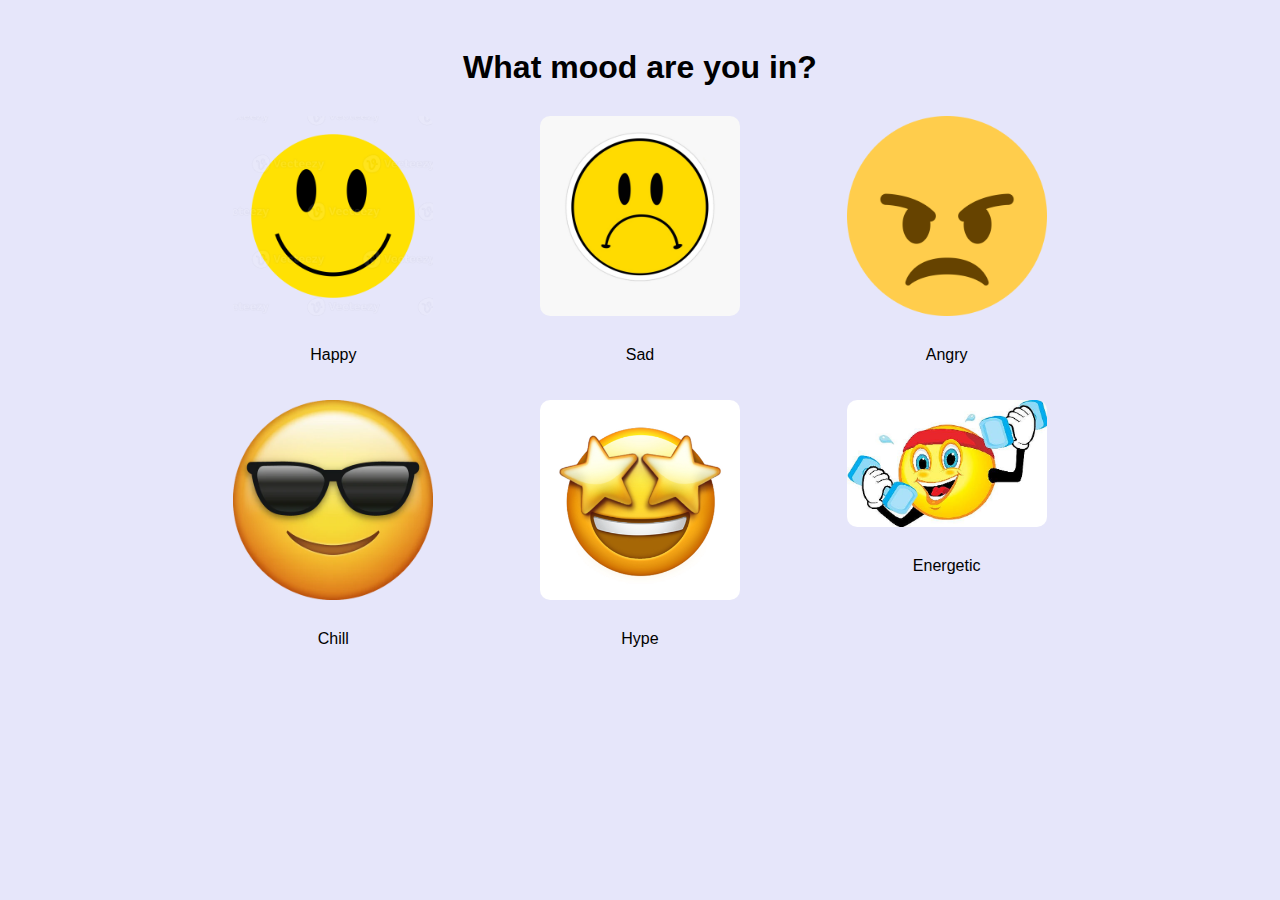
<file: index.html>
<!DOCTYPE html>
<html lang="en">
<head>
  <meta charset="UTF-8" />
  <meta name="viewport" content="width=device-width, initial-scale=1.0" />
  <title>What Mood are you In?</title>
  <link rel="stylesheet" href="style.css" />
  
</head>
<body>
  <h1>What mood are you in?</h1>
  <div class="grid-container">
    <div class="mood-container" onclick="selectMood('happy')">
      <img src="pictures/smiley face.webp" alt="Happy" class="shared-image-style" />
      <p>Happy</p>
    </div>
    <div class="mood-container" onclick="selectMood('sad')">
      <img src="pictures/sad face.jpg" alt="Sad" class="shared-image-style" />
      <p>Sad</p>
    </div>
    <div class="mood-container" onclick="selectMood('angry')">
      <img src="pictures/angry.png" alt="Angry" class="shared-image-style" />
      <p>Angry</p>
    </div>
    <div class="mood-container" onclick="selectMood('chill')">
      <img src="pictures/chill.webp" alt="Chill" class="shared-image-style" />
      <p>Chill</p>
    </div>
    <div class="mood-container" onclick="selectMood('hype')">
      <img src="pictures/hype.webp" alt="Hype" class="shared-image-style" />
      <p>Hype</p>
    </div>
    <div class="mood-container" onclick="selectMood('energetic')">
      <img src="pictures/energetic.jpg" alt="Energetic" class="shared-image-style" />
      <p>Energetic</p>
    </div>
  </div>
  <script src="script2.js"></script>
</body>
</html>
</file>
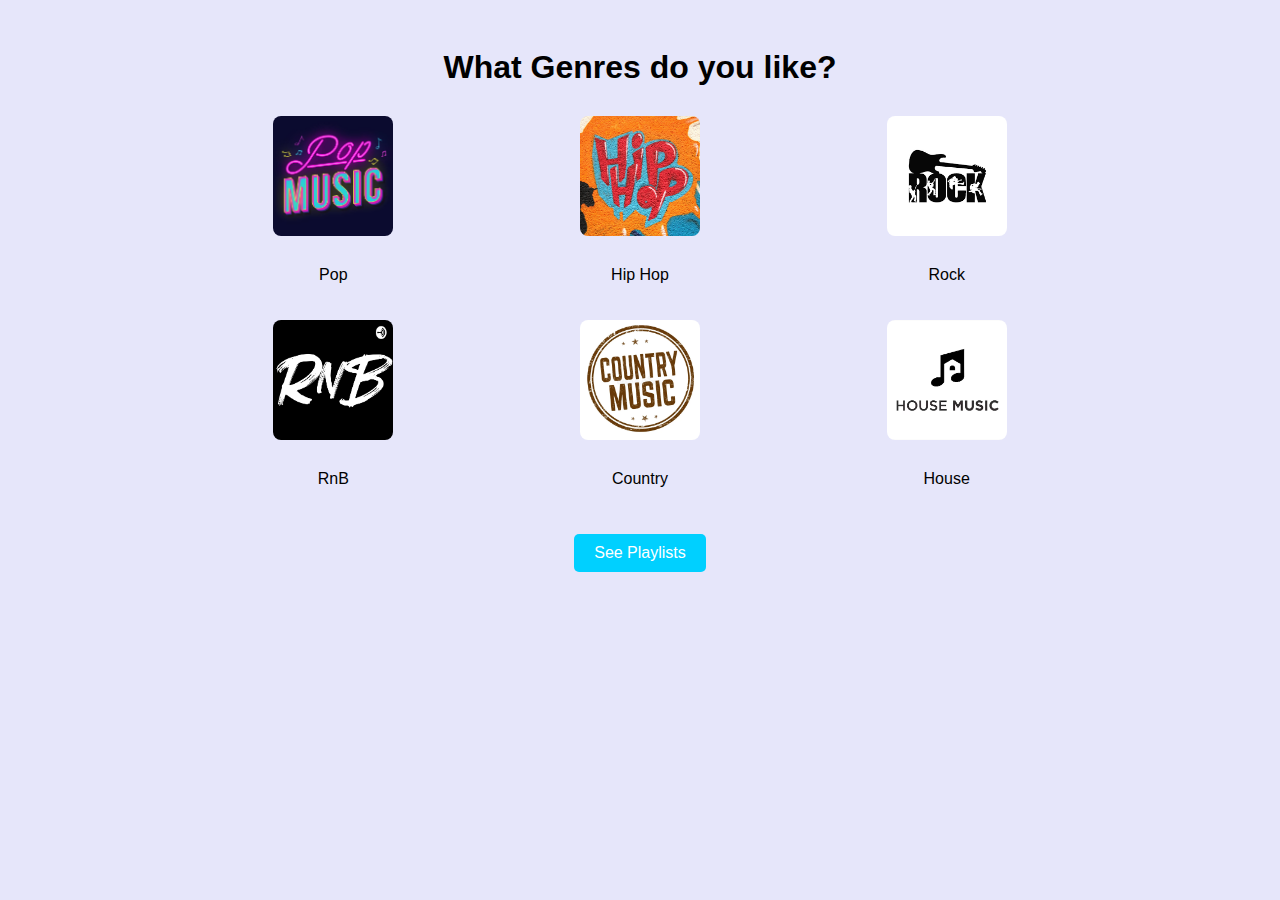
<file: genre.html>
<!DOCTYPE html>
<html lang="en">
<head>
  <meta charset="UTF-8">
  <meta name="viewport" content="width=device-width, initial-scale=1.0">
  <title>Select Your Genres</title>
  <link rel="stylesheet" href="style.css">
</head>
<body>
  <h1>What Genres do you like?</h1>
  <div class="grid-container">
    <div class="genre" onclick="toggleGenre(this, 'pop')">
      <img src="pictures/pop.jpg" alt="Pop" class="shared-image-style">
      <p>Pop</p>
    </div>
    <div class="genre" onclick="toggleGenre(this, 'hiphop')">
      <img src="pictures/hip hop.jpg" alt="Hip Hop" class="shared-image-style">
      <p>Hip Hop</p>
    </div>
    <div class="genre" onclick="toggleGenre(this, 'rock')">
      <img src="pictures/rock.png" alt="Rock" class="shared-image-style">
      <p>Rock</p>
    </div>
    <div class="genre" onclick="toggleGenre(this, 'rnb')">
      <img src="pictures/rnb.jpg" alt="R&B" class="shared-image-style">
      <p>RnB</p>
    </div>
    <div class="genre" onclick="toggleGenre(this, 'country')">
      <img src="pictures/country.webp" alt="Country" class="shared-image-style">
      <p>Country</p>
    </div>
    <div class="genre" onclick="toggleGenre(this, 'house')">
      <img src="pictures/house.avif" alt="House" class="shared-image-style">
      <p>House</p>
    </div>

  </div>
  <button onclick="saveGenres()">See Playlists</button>
  <script src="script2.js"></script>
</body>
</html>
</file>
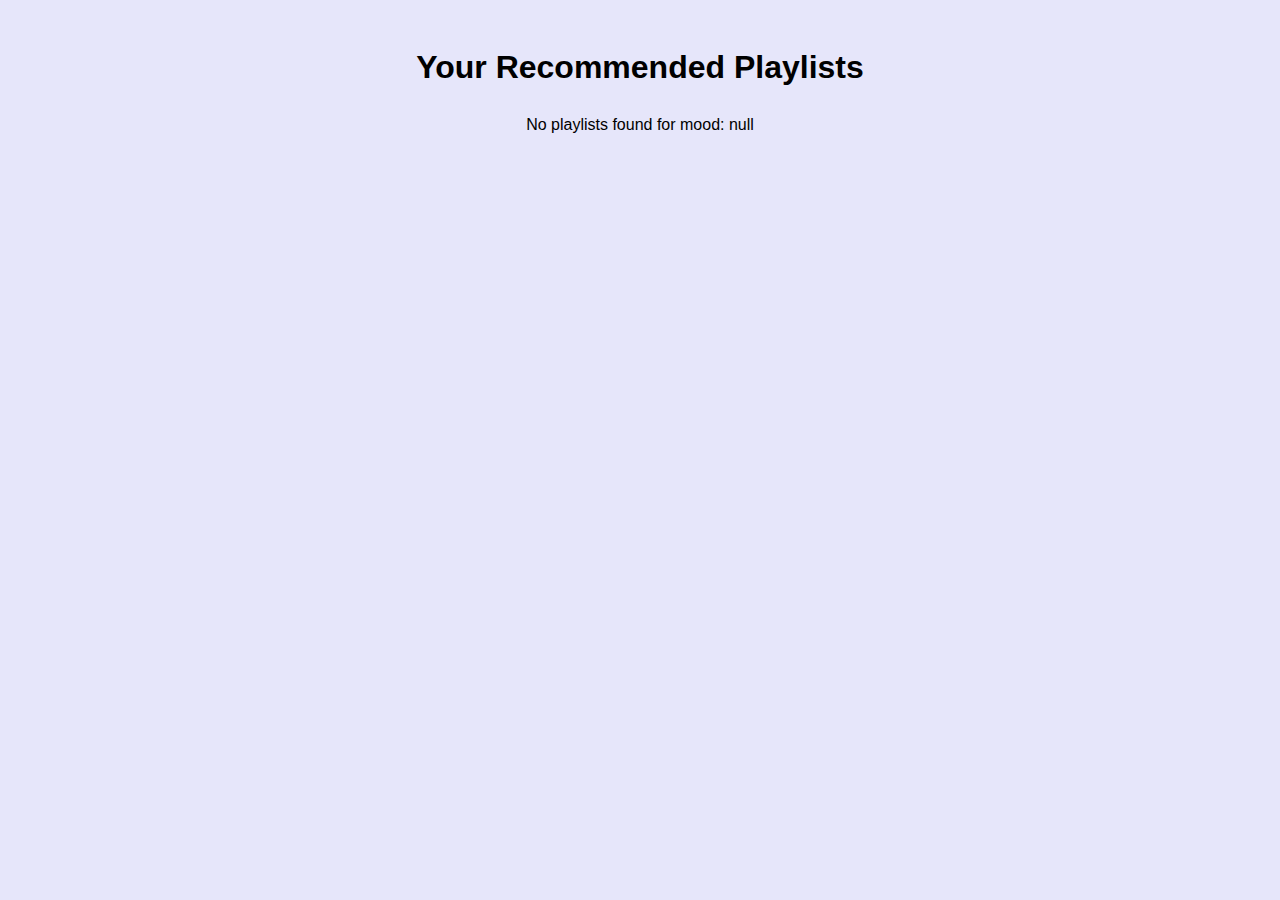
<file: playlist.html>
<!DOCTYPE html>
<html lang="en">
<head>
  <meta charset="UTF-8">
  <meta name="viewport" content="width=device-width, initial-scale=1.0">
  <title>Your Playlist</title>
  <link rel="stylesheet" href="style.css">
</head>
<body>
  <h1>Your Recommended Playlists</h1>
  <div id="playlist-container" class="playlist-grid">
    <!-- Playlists populated here with JavaScript -->
  </div>
  <script src="script2.js"></script>
</body>
</html>
</file>
<file: style.css>
body {
    font-family: Arial, sans-serif;
    text-align: center;
    background-color: #E6E6FA; 
    padding: 20px;
  }
  
  h1 {
    margin-bottom: 30px;
  }
  
  .grid-container {
    display: grid;
    grid-template-columns: repeat(auto-fit, minmax(150px, 1fr));
    gap: 20px; 
    max-width: 900px;
    margin: 0 auto;
  }
  
  .grid-container a {
    display: flex;
    justify-content: center; 
    align-items: center; 
    text-decoration: none; /* Remove underline from links*/
  }
  
  .grid-container {
    display: grid;
    grid-template-columns: repeat(3, 1fr);
    gap: 20px;
    text-align: center;
  }

  .mood-container {
    position: relative;
    display: inline-block;
  }

  .mood-container img {
    width: 100%;
    max-width: 200px;
    height: auto;
    border-radius: 10px;
  }

  .mood-container span {
    display: block;
    margin-top: 10px;
    font-size: 18px;
    font-weight: bold;
    color: #333;
  }

  .mood-container.selected {
    border: 3px solid #994caf; 
    opacity: 0.8; 
    transform: scale(1.05); 
    transition: transform 0.2s ease, opacity 0.2s ease;
  }
  
  .genre-option {
    display: flex;
    flex-direction: column;
    align-items: center;
    background-color: #f0f0f0;
    padding: 10px;
    border-radius: 10px;
    box-shadow: 0 4px 8px rgba(0,0,0,0.1);
    cursor: pointer;
    transition: transform 0.2s;
  }
  
  .genre-option:hover {
    transform: scale(1.05);
  }
  
  .shared-image-style {
    width: 120px;
    height: 120px;
    object-fit: cover;
    border-radius: 8px;
    margin-bottom: 10px;
  }
  
  .genre-option span {
    font-size: 16px;
    font-weight: bold;
  }
  
  .genre-option input[type="checkbox"] {
    display: none;
  }
  

  
  .genre.selected {
    border: 3px solid  #994caf; 
    opacity: 0.8; 
    transform: scale(1.05); 
    transition: transform 0.2s ease, opacity 0.2s ease;
  }
  
  button {
    margin-top: 30px;
    padding: 10px 20px;
    font-size: 16px;
    background-color: #00d0ff;
    color: white;
    border: none;
    border-radius: 5px;
    cursor: pointer;
  }
  
  button:hover {
    background-color: #0080b3;
  }
</file>
